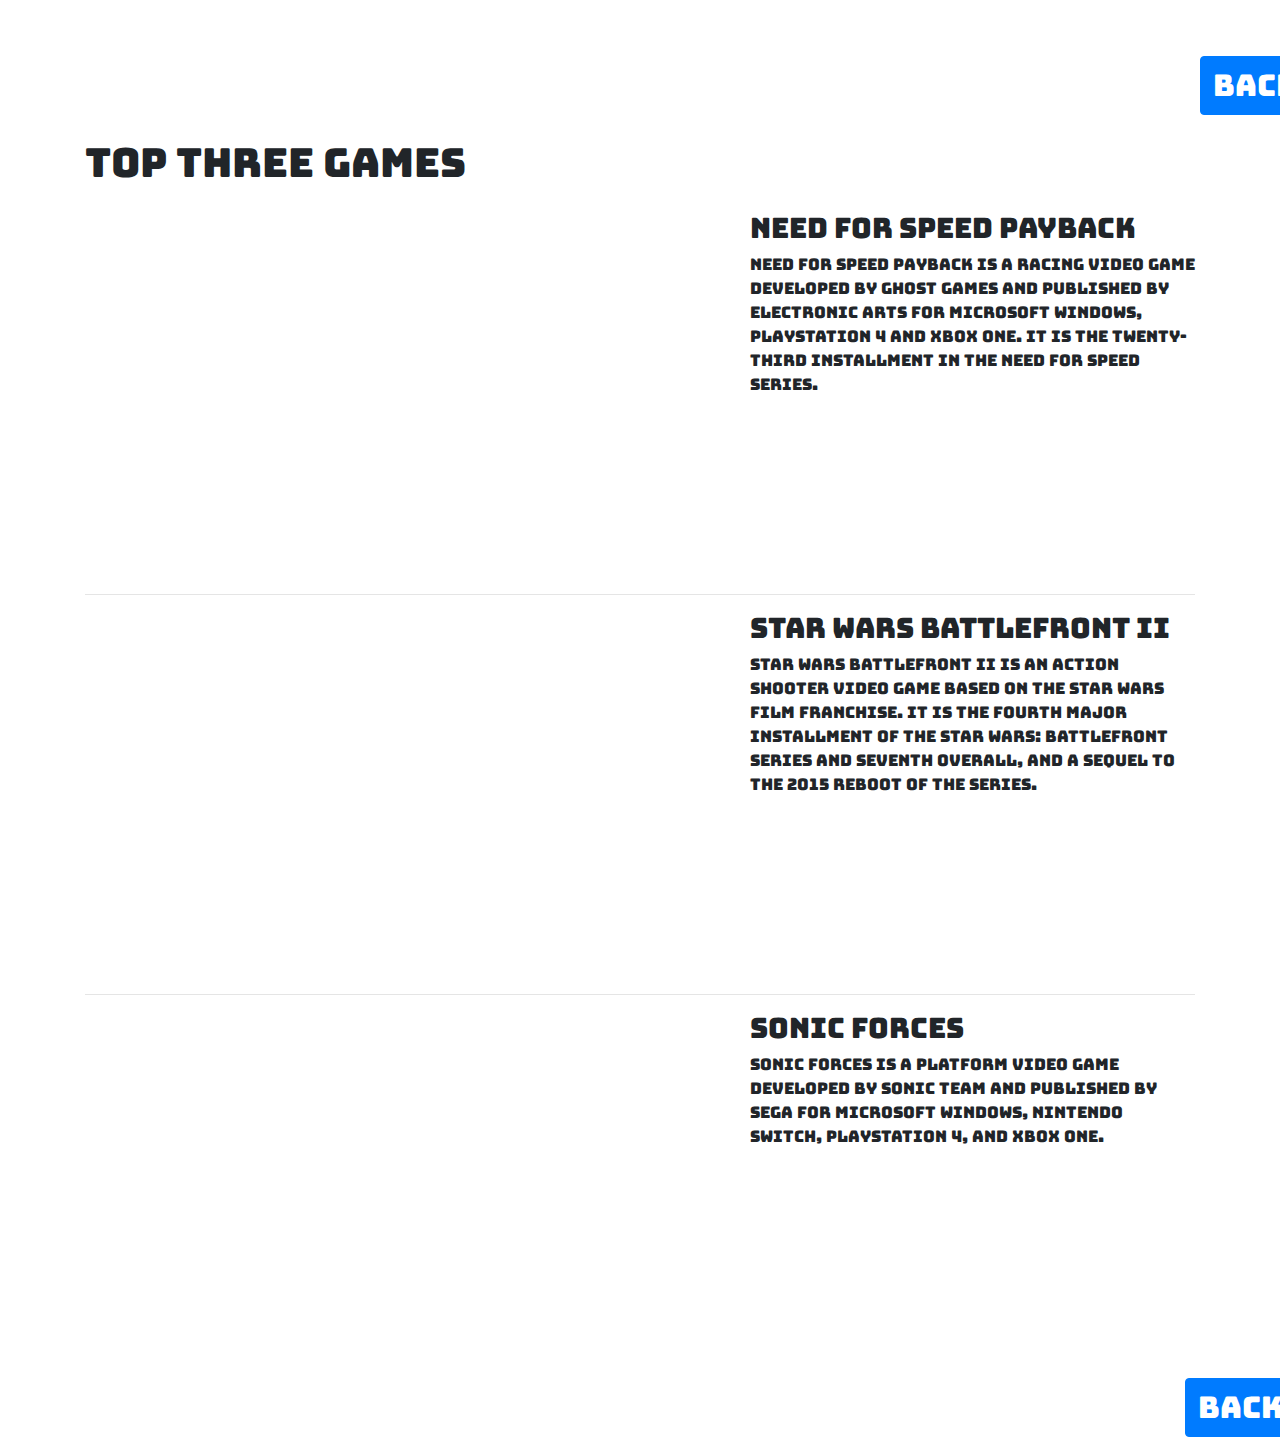
<file: lib/startbootstrap-1-col-portfolio-gh-pages/index.html>
<!DOCTYPE html>
<html lang="en">

  <head> 
    <meta charset="utf-8">
    <meta name="viewport" content="width=device-width, initial-scale=1, shrink-to-fit=no">
    <meta name="description" content="">
    <meta name="author" content="">
    
    <title>1 Col Portfolio - Start Bootstrap Template</title>

    <!-- Bootstrap core CSS -->
    <link href="vendor/bootstrap/css/bootstrap.min.css" rel="stylesheet">
    
    <!-- Custom styles for this template -->
    <link href="css/1-col-portfolio.css" rel="stylesheet">
    <link rel="stylesheet" href="../css/style.css">

  </head>

  <body>
<input type="button" id="backdoe" class="btn btn-primary" value="Back" onclick="window.history.back()" />
<!-- Page Content -->
    <div class="container">

      <!-- Page Heading -->
      <h1 class="my-4">Top Three Games
      
      </h1>

      <!-- Project One -->
      <div class="row">
        <div class="col-md-7">
          <a href="#">
            <iframe width="640" height="360" src="https://www.youtube.com/embed/uX7aw9lYB2w" frameborder="0" gesture="media" allow="encrypted-media" allowfullscreen></iframe>
          </a>
        </div>
        <div class="col-md-5">
          <h3>Need for Speed Payback</h3>
          <p>Need for Speed Payback is a racing video game developed by Ghost Games and published by Electronic Arts for Microsoft Windows, PlayStation 4 and Xbox One. It is the twenty-third installment in the Need for Speed series.</p>
          
        </div>
      </div>
      <!-- /.row -->

      <hr>

      <!-- Project Two -->
      <div class="row">
        <div class="col-md-7">
          <a href="#">
            <iframe width="640" height="360" src="https://www.youtube.com/embed/Uvmx94cUVEY" frameborder="0" gesture="media" allow="encrypted-media" allowfullscreen></iframe>
          </a>
        </div>
        <div class="col-md-5">
          <h3>Star Wars Battlefront II</h3>
          <p>Star Wars Battlefront II is an action shooter video game based on the Star Wars film franchise. It is the fourth major installment of the Star Wars: Battlefront series and seventh overall, and a sequel to the 2015 reboot of the series.</p>
          
        </div>
      </div>
      <!-- /.row -->

      <hr>

      <!-- Project Three -->
      <div class="row">
        <div class="col-md-7">
          <a href="#">
            <iframe width="640" height="360" src="https://www.youtube.com/embed/tbIO4uO7awg" frameborder="0" gesture="media" allow="encrypted-media" allowfullscreen></iframe>
          </a>
        </div>
        <div class="col-md-5">
          <h3>Sonic Forces</h3>
          <p>Sonic Forces is a platform video game developed by Sonic Team and published by Sega for Microsoft Windows, Nintendo Switch, PlayStation 4, and Xbox One.</p>
          
        </div>  
      </div>
    <input type="button" id="goback" class="btn btn-primary" value="Back" onclick="window.history.back()" /> 



   
    <!-- Bootstrap core JavaScript -->
    <script src="vendor/jquery/jquery.min.js"></script>
    <script src="vendor/bootstrap/js/bootstrap.bundle.min.js"></script>

  </body>

</html>
</file>
<file: lib/css/style.css>
@import url('https://fonts.googleapis.com/css?family=Bungee');
*  {
font-family: 'Bungee', cursive;
}
.body{
    background-color: black;
}
.navbar{
    color: white !important;
}
.carousel > .carousel-inner > .carousel-item {
width: 100% !important;
margin: auto !important;
float:right !important;
height: auto !important; 
background-color: black;
}

img {
    margin: auto !important;
    float:right !important;
    
}

#backdoe{
font-family: 'Bungee', cursive;
font-size: 30px;
margin-left: 1200px;
}

.card{
    margin-left: 40%;
}
.card-text{
text-align: center;
}

.card-title{
text-align: center;
}

.card-body{
    text-align: center;
}

#homebutt{
    font-family: 'Bungee', cursive;
}
</file>
<file: lib/startbootstrap-1-col-portfolio-gh-pages/css/1-col-portfolio.css>
/*!
 * Start Bootstrap - 1 Col Portfolio (https://startbootstrap.com/template-overviews/1-col-portfolio)
 * Copyright 2013-2017 Start Bootstrap
 * Licensed under MIT (https://github.com/BlackrockDigital/startbootstrap-1-col-portfolio/blob/master/LICENSE)
 */

body {
  padding-top: 54px;
}

@media (min-width: 992px) {
  body {
    padding-top: 56px;
  }
}

.pagination {
  margin-bottom: 15px;
}

#backdoe {
  margin-left: 1200px;
  font-size: 30px;
}

#goback {
  margin-left: 1100px;
  font-size: 30px;
}
</file>
